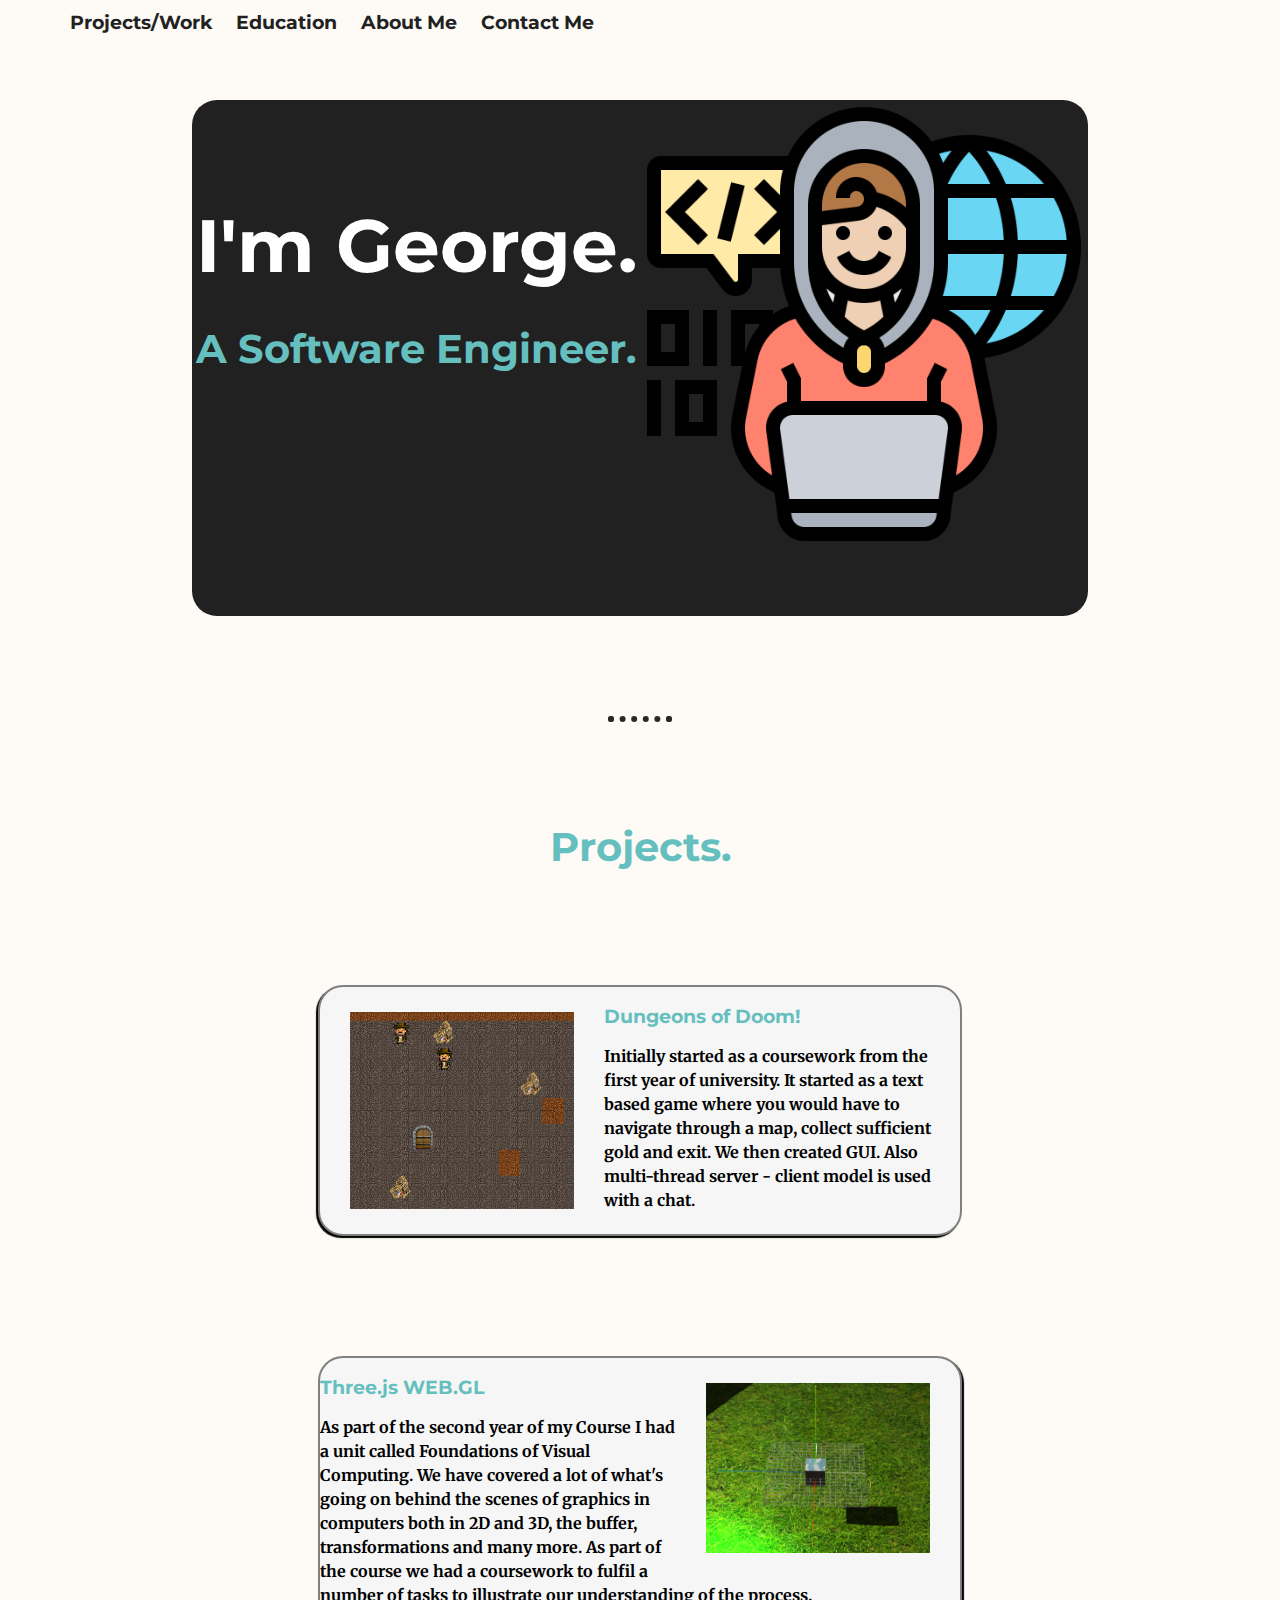
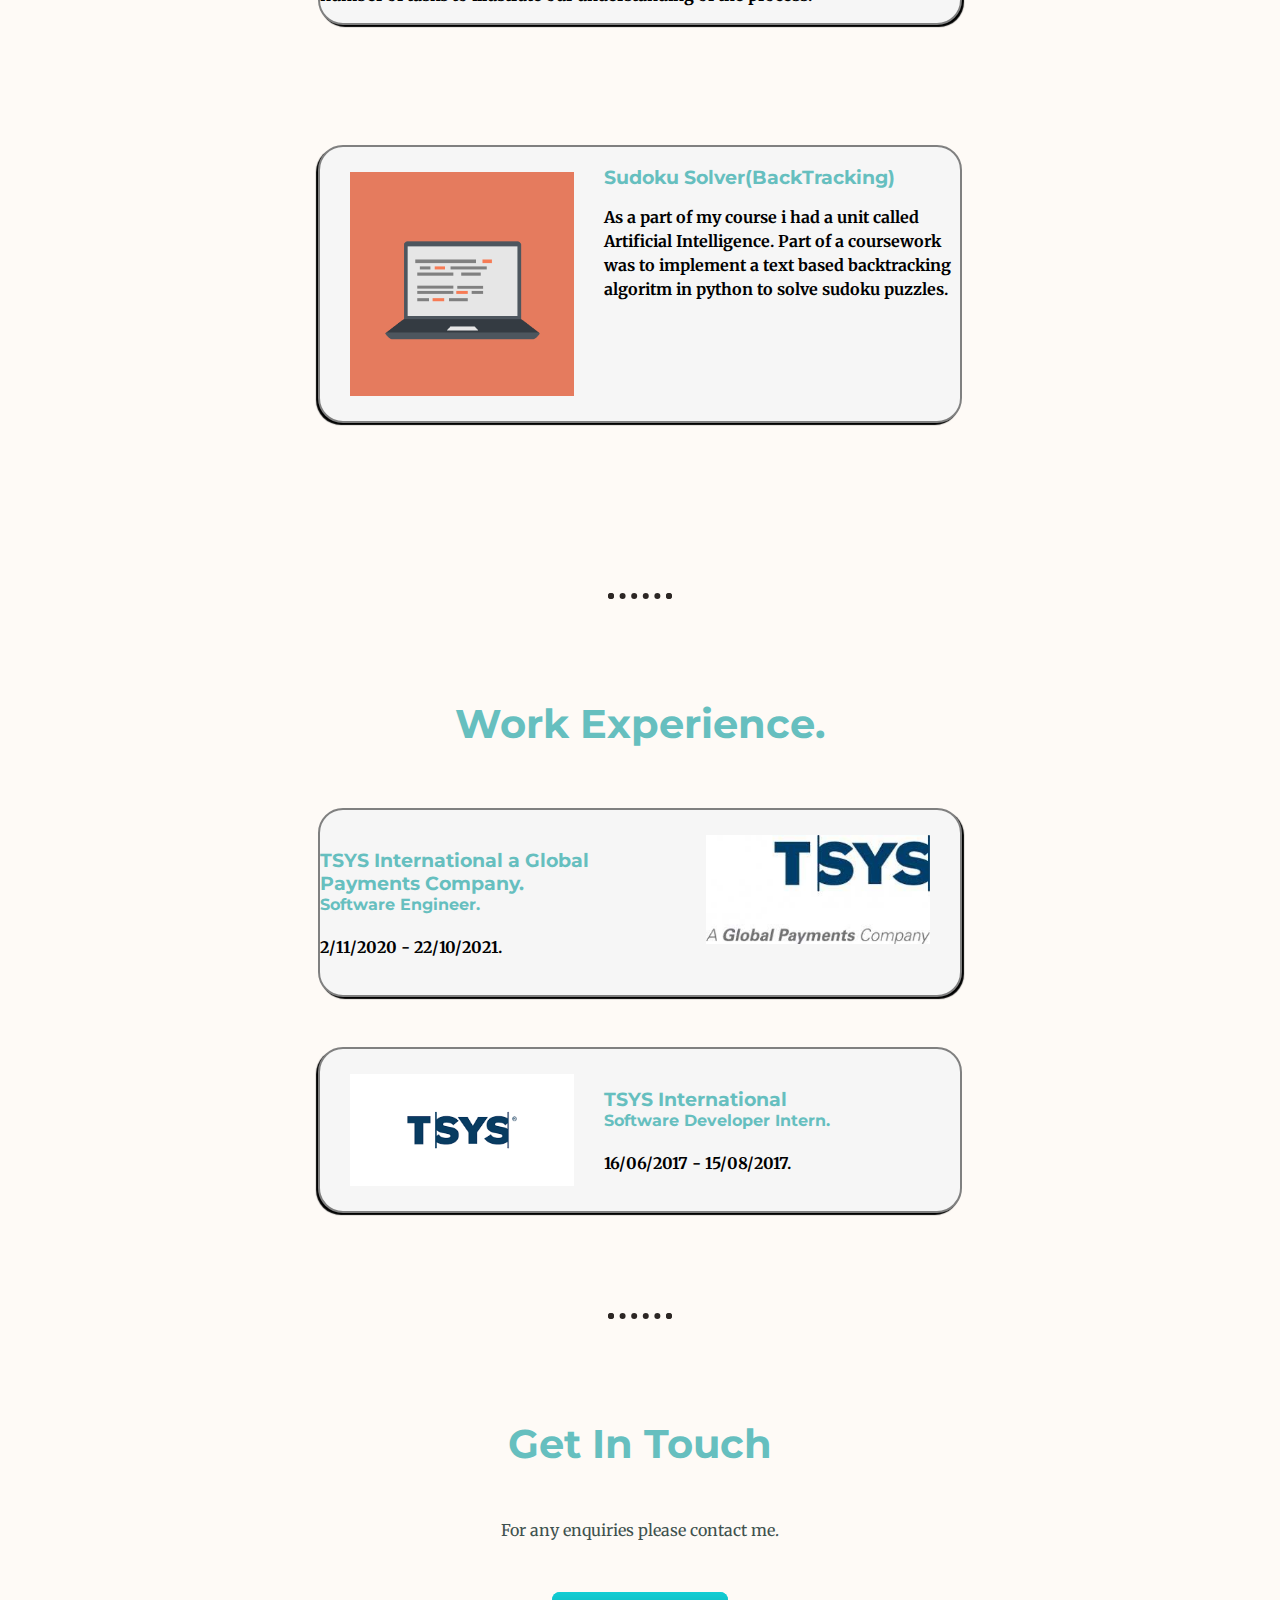
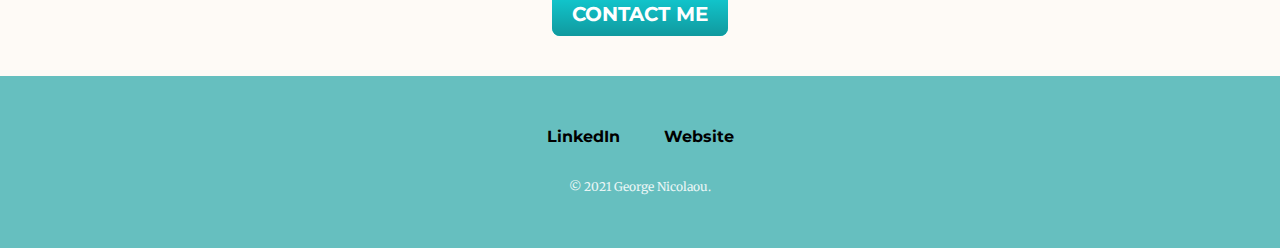
<file: index.html>
<!DOCTYPE html>
<html lang="en" dir="ltr">

<head>
  <meta charset="utf-8">
  <title>George Nicolaou</title>
  <link rel="stylesheet" href="css/styles.css">
  <link rel="icon" href="favicon.ico">
  <link rel="preconnect" href="https://fonts.googleapis.com">

  <!-- link to get fonts so that if someone doesnt have it they will get it-->
  <link href="https://fonts.googleapis.com/css2?family=Merriweather:wght@300&family=Montserrat:wght@100&family=Sacramento&display=swap" rel="stylesheet">
</head>

<body>
  <div class="navbar">
    <a class="navbar-links" href="index.html">Projects/Work</a>
    <a class="navbar-links" href="Education.html">Education</a>
    <a class="navbar-links" href="aboutme.html">About Me</a>
    <a class="navbar-links" href="contact-me.html">Contact Me</a>
  </div>
  <div class="top-container">
    <div class="title-row">


      <img class="start-img"  src="images/programing_Col.png" alt="mountain-img">
      <h1 class="name">I'm George.</h1>
      <h2>A Software Engineer.</h2>
    </div>

  </div>
  <div class="mid-container">
    <hr>

    <div class="skills">
      <h2>Projects.</h2>
      <a href="#">
      <div class="skill-row dod">
        <img class="skill1" src="images/dodGeneral.png" alt="">
        <h3 class="titles" >Dungeons of Doom!</h3>
        <p>Initially started as a coursework from the first year of university. It started as a text based game where you would have to navigate through a map, collect sufficient gold and exit. We then created GUI. Also multi-thread server - client
          model is used with a chat.</p>
      </div>
      </a>
      <a href="#">
        <div class="skill-row right">
          <img class="skill2" src="images/THREEJS.png" alt="">
          <h3>Three.js WEB.GL</h3>
          <p>As part of the second year of my Course I had a unit called Foundations of Visual Computing. We have covered a lot of what's going on behind the scenes of graphics in computers both in 2D and 3D, the buffer, transformations and many more. As part of the course we had a coursework to fulfil a number of tasks to illustrate our understanding of the process.</p>
        </div>
      </a>

      <a href="#">
        <div class="skill-row">
          <img class="skill1" src="images/computer.png" alt="">
          <h3>Sudoku Solver(BackTracking)</h3>
          <p>As a part of my course i had a unit called Artificial Intelligence. Part of a coursework was to implement a text based backtracking algoritm in python to solve sudoku puzzles.</p>
        </div>
      </a>
    </div>
    <hr>
    <div class="skills">
      <h2>Work Experience.</h2>


      <div class="skill-row right">
        <a href="#">
        <img class="skill2" src="images/TSYS.png" alt="">
        <h3>TSYS International a Global Payments Company.</h3>
        <h4> Software Engineer.</h4>
        <p>2/11/2020 - 22/10/2021.</p>
        </a>
      </div>


      <div class="skill-row">
        <a href="#">
          <img class="skill1" src="images/TSYS2.png" alt="">
          <h3>TSYS International</h3>
          <h4> Software Developer Intern.</h4>
          <p>16/06/2017 - 15/08/2017.</p>
        </a>
      </div>

    </div>
    <hr>
    <div class="contact-me">
      <h2>Get In Touch</h2>
      <p class="contact-message">For any enquiries please contact me.</p>
      <a class="btn" href="mailto:george19395@hotmail.com">CONTACT ME</a>
    </div>
  </div>


  <div class="bot-container">
    <a class="footer-link" href="https://www.linkedin.com/">LinkedIn</a>
    <!-- <a class="footer-link" href="https://twitter.com/">Twitter</a> -->
    <a class="footer-link" href="https://www.appbrewery.co/">Website</a>
    <p class="copyright">© 2021 George Nicolaou.</p>
  </div>

</body>

</html>

<!--span:inline(cant change width)   block:take whole width-->
</file>
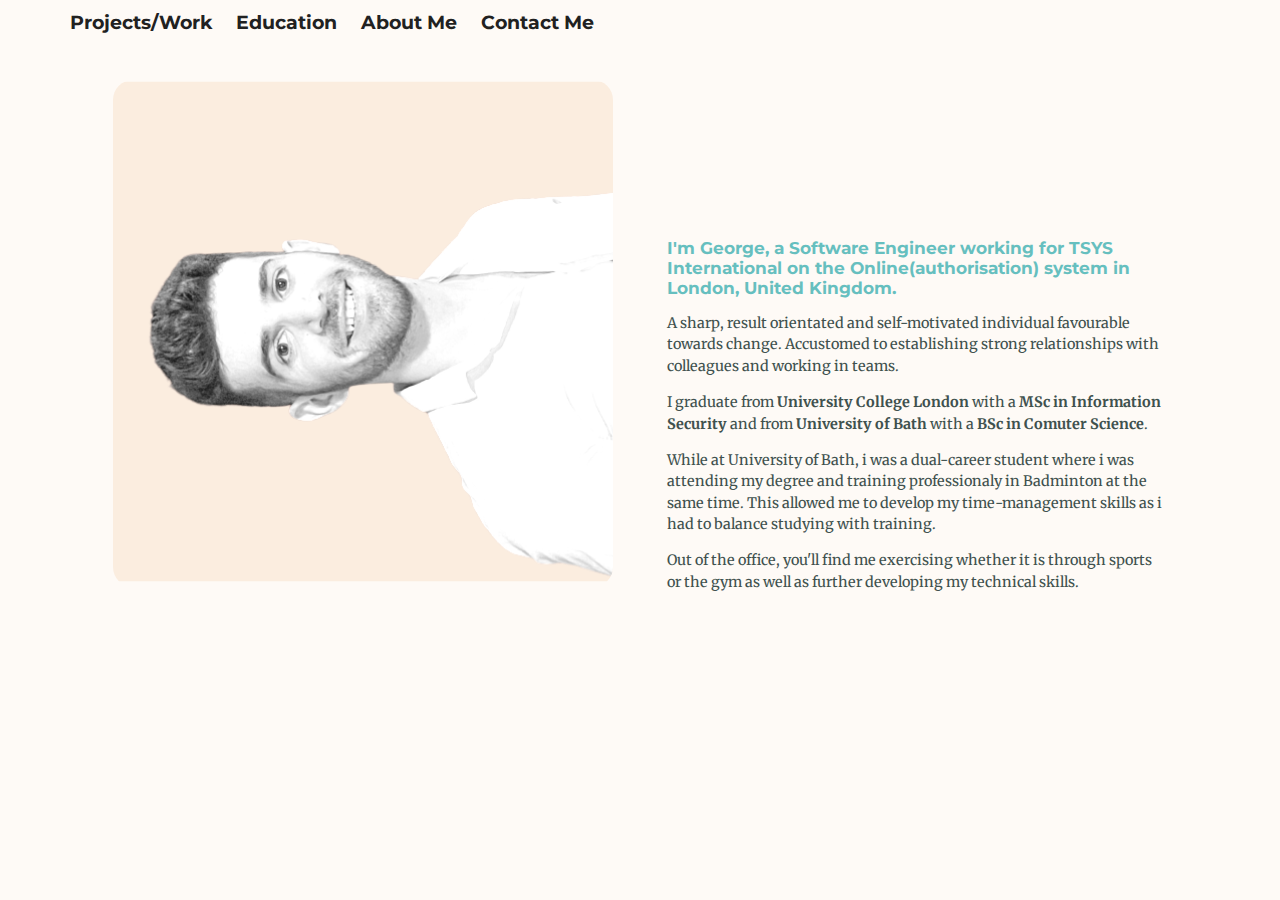
<file: aboutme.html>
<!DOCTYPE html>
<html lang="en" dir="ltr">
<head>
  <meta charset="utf-8">
  <title>George Nicolaou</title>
  <link rel="stylesheet" href="css/styles.css">
  <link rel="stylesheet" href="css/aboutme.css">
  <link rel="icon" href="favicon.ico">
  <link rel="preconnect" href="https://fonts.googleapis.com">

  <!-- link to get fonts so that if someone doesnt have it they will get it-->
  <link href="https://fonts.googleapis.com/css2?family=Merriweather:wght@300&family=Montserrat:wght@100&family=Sacramento&display=swap" rel="stylesheet">
</head>
  <body>
    <div class="navbar">
      <a class="navbar-links" href="index.html">Projects/Work</a>
      <a class="navbar-links" href="Education.html">Education</a>
      <a class="navbar-links" href="aboutme.html">About Me</a>
      <a class="navbar-links" href="contact-me.html">Contact Me</a>
    </div>

    <div class="top-container2">
      <div class="image-holder">
        <img class="my-profile" src="images/george2.png" alt="">
      </div>
      <div class="content">
        <h3>I'm George, a Software Engineer working for TSYS International on the Online(authorisation) system in London, United Kingdom.</h3>
        <p></p>
        <p>A sharp, result orientated and self-motivated individual favourable towards change. Accustomed to establishing strong relationships with colleagues and working in teams.</p>
        <p>I graduate from <strong>University College London</strong> with a <strong>MSc in Information Security</strong> and from <strong>University of Bath</strong> with a <strong>BSc in Comuter Science</strong>.</p>
        <p>While at University of Bath, i was a dual-career student where i was attending my degree and training professionaly in Badminton at the same time. This allowed me to develop my time-management skills as i had to balance studying with training.</p>
        <p>Out of the office, you'll find me exercising whether it is through sports or the gym as well as further developing my technical skills. </p>
      </div>
    </div>
  </body>
</html>
</file>
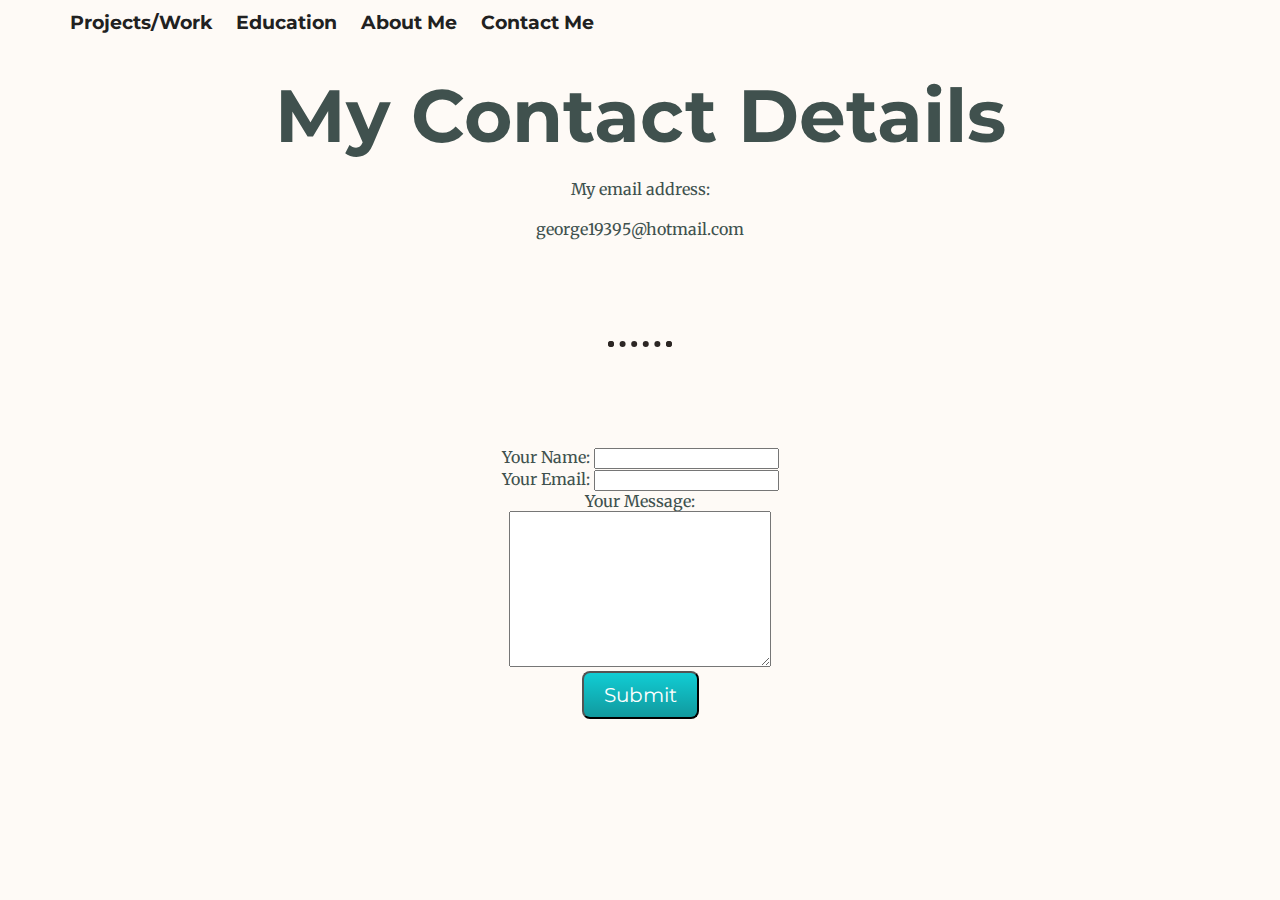
<file: contact-me.html>
<!DOCTYPE html>
<html lang="en" dir="ltr">
  <head>
    <meta charset="utf-8">
    <title>Contact Me</title>
    <link rel="stylesheet" href="css/styles.css">
    <link rel="icon" href="favicon.ico">
    <link rel="preconnect" href="https://fonts.googleapis.com">

    <!-- link to get fonts so that if someone doesnt have it they will get it-->
    <link href="https://fonts.googleapis.com/css2?family=Merriweather:wght@300&family=Montserrat:wght@100&family=Sacramento&display=swap" rel="stylesheet">


  </head>
  <body>
    <div class="navbar">
      <a class="navbar-links" href="index.html">Projects/Work</a>
      <a class="navbar-links" href="Education.html">Education</a>
      <a class="navbar-links" href="aboutme.html">About Me</a>
      <a class="navbar-links" href="contact-me.html">Contact Me</a>
    </div>
    <h1 style=Color:#40514E;padding-top:50px;>My Contact Details</h1>
    <p>My email address: </p>
    <p>george19395@hotmail.com</p>

    <hr>

    <form action="mailto:george19395@hotmail.com" method="post" enctype="text/plain">
      <label>Your Name:</label>
      <input type="text" name="YourName" value=""><br>
      <label>Your Email:</label>
      <input type="email" name="yourEmail" value=""><br>
      <label>Your Message:</label><br>
      <textarea name="yourMessage" rows="10" cols="30"></textarea><br>
      <input type="submit" class="btn" name="">
    </form>
  </body>
</html>
</file>
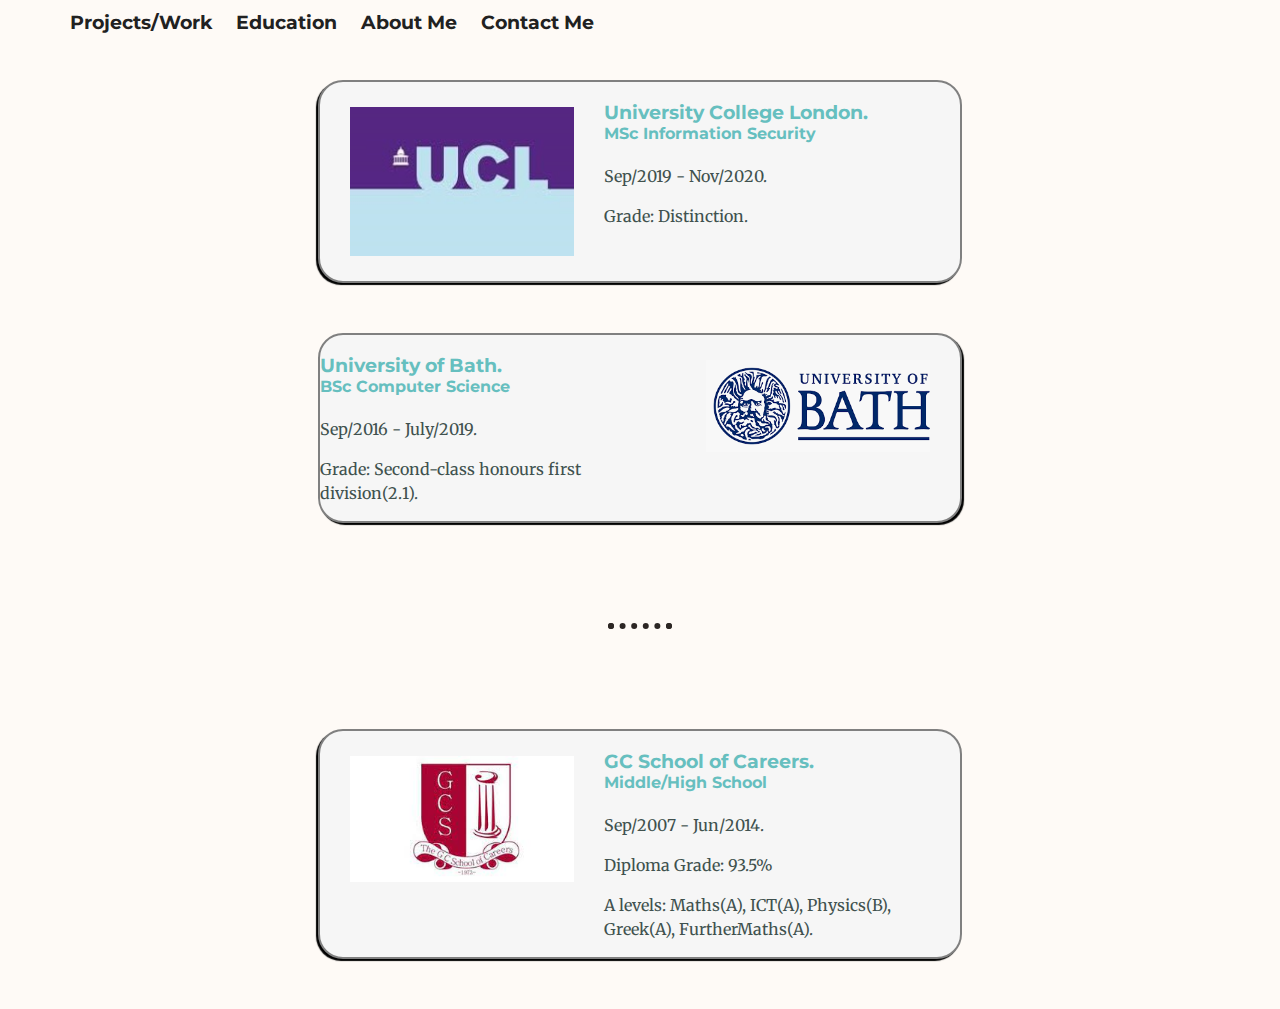
<file: Education.html>
<!DOCTYPE html>
<html lang="en" dir="ltr">
<head>
  <meta charset="utf-8">
  <title>George Nicolaou</title>
  <link rel="stylesheet" href="css/styles.css">
  <link rel="icon" href="favicon.ico">
  <link rel="preconnect" href="https://fonts.googleapis.com">

  <!-- link to get fonts so that if someone doesnt have it they will get it-->
  <link href="https://fonts.googleapis.com/css2?family=Merriweather:wght@300&family=Montserrat:wght@100&family=Sacramento&display=swap" rel="stylesheet">
</head>
  <body>
    <div class="navbar">
      <a class="navbar-links" href="index.html">Projects/Work</a>
      <a class="navbar-links" href="Education.html">Education</a>
      <a class="navbar-links" href="aboutme.html">About Me</a>
      <a class="navbar-links" href="contact-me.html">Contact Me</a>
    </div>
    <div class="University">
      <div class="skill-row">
        <img class="skill1" src="images/ucl.png" alt="">
        <h3>University College London.</h3>
        <h4>MSc Information Security</h4>
        <p>Sep/2019 - Nov/2020.</p>
        <p>Grade: Distinction. </p>
      </div>
      <div class="skill-row right">
        <img class="skill2" src="images/bath.png" alt="">
        <h3>University of Bath.</h3>
        <h4>BSc Computer Science</h4>
        <p>Sep/2016 - July/2019.</p>
        <p>Grade: Second-class honours first division(2.1). </p>
      </div>
      <hr>
      <div class="skill-row">
        <img class="skill1 school" src="images/GCS.png" alt="">
        <h3>GC School of Careers.</h3>
        <h4>Middle/High School</h4>
        <p>Sep/2007 - Jun/2014.</p>
        <p>Diploma Grade: 93.5% </p>
        <p>A levels: Maths(A), ICT(A), Physics(B), Greek(A), FurtherMaths(A).</p>
      </div>
    </div>
  </body>
</html>
</file>
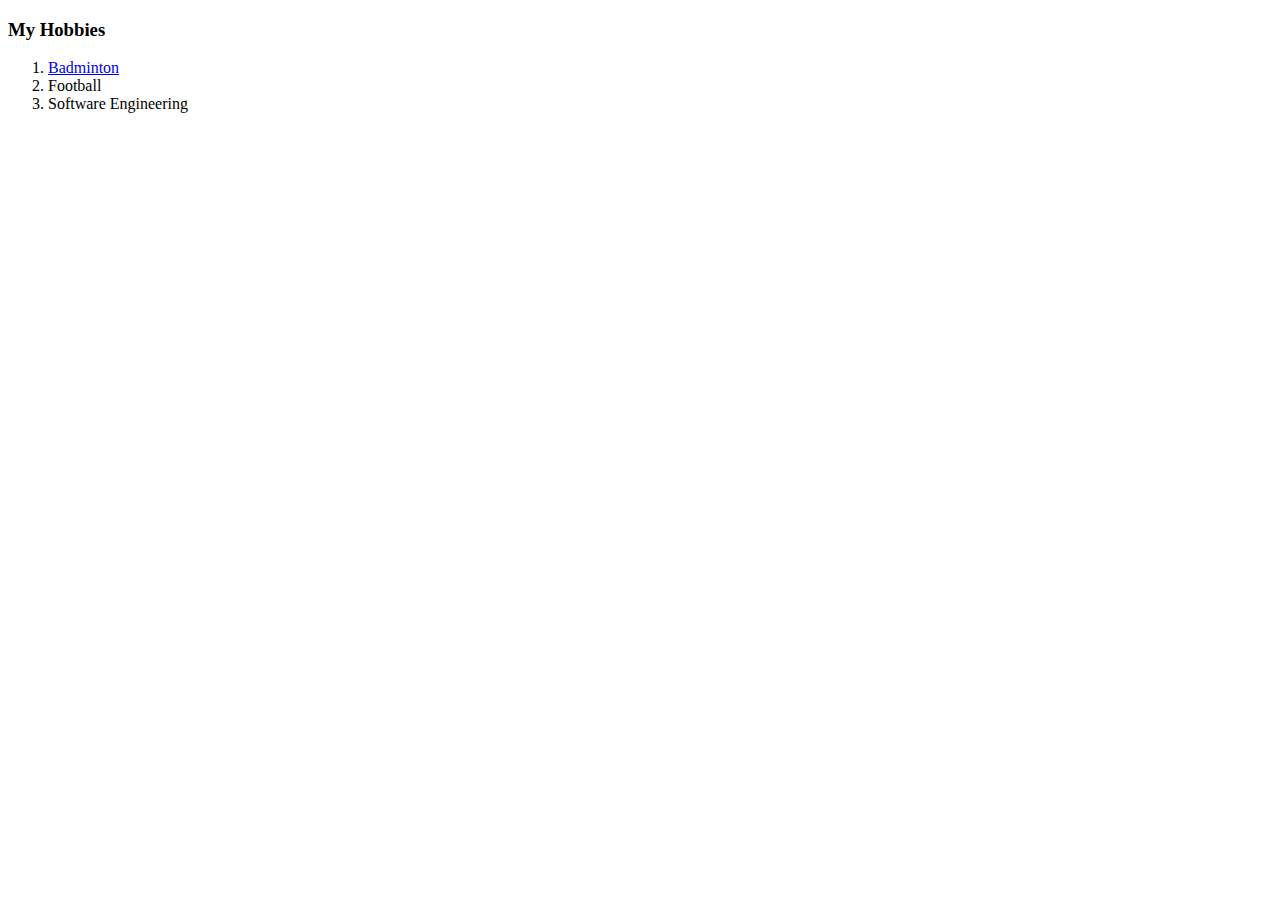
<file: hobbies.html>
<!DOCTYPE html>
<html lang="en" dir="ltr">
  <head>
    <meta charset="utf-8">
    <title>My Hobbies</title>
  </head>
  <body>
    <h3>My Hobbies</h3>
    <!-- ol is ordered list-->
    <ol>
      <li><a href="https://www.youtube.com/results?search_query=george+nicolaou+badminton">Badminton</a></li>
      <li>Football</li>
      <li>Software Engineering</li>
    </ol>
  </body>
</html>
</file>
<file: css/styles.css>
/*use block model to style website*/
/*padding inside the elemets*/
/*margin outside the element*/

/*3 types of displays inline(fixed width same line)
block: different line custome width
inline-block:best of both worlds
None: gets rid of element
*/

/* 4 positions
1.Static: keep position as normal
2.Relative : adding a margin relative to its current position.

    top bottom left right to move element(it doesn't affect oother objects so it can move on top of other elemnent)
    margins work from previous postion of object***********(relative of where it would be displayed)
3.Absolute: adding a margin to its parent

    we position element relative to its parent
 if we do right:30px then it is going to move 30px from the right of parent
4.fixed: fixed if scroll it will stay at the top


*/


/*used to remove default css settings*/
body{
  color:#40514E;
  background-color:#fefaf6;
  margin:0;
  text-align: center; /* text-align needs to be defined in parent container*/
  font-family: "Merriweather",serif;
}

h1{
  /* color:#66BFBF; */
  color:white;
  font-size: 4.626rem; /* 100% = 16px = 1em  (px are static) em and % font size declared in parent is added,(rem ingonres parents value)*/
  margin:20px auto 0 auto;
  /* font-family: 'Sacramento',cursive; */
  font-family: 'Montserrat', sans-serif;
  font-weight: bold;

}

h2{
  color:#66BFBF;
  font-family: 'Montserrat', sans-serif;
  font-size:2.5rem;
  padding-bottom: 10px;
  /* font-family: 'Merriweather', serif; */
}
h3{
  color:#66BFBF;
  font-family: 'Montserrat', sans-serif;
  weight:bold;
  margin-bottom:0;
}

h4{
  color:#66BFBF;
  font-family: 'Montserrat', sans-serif;
  /* font-size:1.5rem; */
  margin-top:0px;

}

p{
  font-family: "Merriweather",serif;
  line-height: 1.5;
}

hr{
  /* border:dotted #EAF6F6 6px; */
  border:dotted #2C2624 6px;
  border-bottom: none;
  width:4%;
  margin:100px auto;


}

a{
  /* color:#11999E; */
  color:black;
  font-family: 'Montserrat', sans-serif;
  margin:10px 20px;
  text-decoration:none;
  font-weight: bold;
}

a:hover{
  /* color:#EAF6F6; */
  color:#11999E;
}


.top-container{
  margin:100px auto;
  /* background-color:black; */
  /* background-color:#EAF6F6; */
  position: relative;

  z-index: 1;



  /* margin-top:100px; */
}
.name{
  padding-top:100px;
}
.title-row{

  width:70%;
  /* background-color:#EAF6F6; */
  background-color:#212121;
  margin:0 auto;
  /* padding-top: 50px; */
  padding-bottom:200px;
  border-radius:25px;
}
.start-img{
  /* position: relative; */
  width:50%;
  height:auto;
  float:right;
  /* margin:auto 0 auto 0; */
}

.mid-container{
  margin: 50px 0;
}

.bot-container{
  background-color: #66BFBF;
  padding:50px 0 20px;

}
.soft{
  text-decoration: underline;
}

.skill-row{

  /* background-color:#EAF6F6; */
  background-color:#F6F6F6;
  position:relative;
  overflow:hidden;
  width:40rem;
  margin:50px auto 50px auto;
  text-align: left;
  box-shadow: -2px 2px 1px black;
  border-radius:25px;
  border:2px solid grey;
  /* border-radius: 10px; */

}
.right{
  box-shadow: 2px 2px 1px black;
}
.skill1{
  position:inline-block;
  margin-top:25px;
  width:35%;
  height:35%;
  float:left; /* makes text wrap around to the right*/ /*if you use clear:left then it clears wrapping and wont warp*/
  margin-right:30px;
  margin-left:30px;
  margin-bottom: 25px;
  /* box-shadow: -1px 1px 1px grey; */
}
/* p{ if u do this it wont wrap to the right float vs clear
  clear:right;
} */
.skill2{
  margin-top:25px;
  width:35%;
  height:35%;
  float:right;
  margin-left:30px;
  margin-right:30px;
  margin-bottom: 25px;
  /* box-shadow: 1px 1px 1px grey; */
}

.Intro{
  /* width:30%; */
  margin: auto;
}

.contact-message{
  width:40%;
  margin:40px auto 60px;
}

.btn {
  background: #11cdd4;
  background-image: -webkit-linear-gradient(top, #11cdd4, #11999e);
  background-image: -moz-linear-gradient(top, #11cdd4, #11999e);
  background-image: -ms-linear-gradient(top, #11cdd4, #11999e);
  background-image: -o-linear-gradient(top, #11cdd4, #11999e);
  background-image: linear-gradient(to bottom, #11cdd4, #11999e);
  -webkit-border-radius: 8;
  -moz-border-radius: 8;
  border-radius: 8px;
  font-family: 'Montserrat', sans-serif;
  color: #ffffff;
  font-size: 20px;
  padding: 10px 20px 10px 20px;
  text-decoration: none;
}

.btn:hover {
  background: #30e3cb;
  background-image: -webkit-linear-gradient(top, #30e3cb, #2bc4ad);
  background-image: -moz-linear-gradient(top, #30e3cb, #2bc4ad);
  background-image: -ms-linear-gradient(top, #30e3cb, #2bc4ad);
  background-image: -o-linear-gradient(top, #30e3cb, #2bc4ad);
  background-image: linear-gradient(to bottom, #30e3cb, #2bc4ad);
  text-decoration: none;
}

.copyright{
  color:#EAF6F6;
  font-size: 0.75rem;
  padding:20px 0;
}

.navbar{
  position:relative;
  background-color: #fefaf6;
  position:fixed;
  width:100%;
  height:3rem;
  z-index:2;
  padding-left: 10px;
  top:0;
  text-align: left;
  margin-left: 50px;


}


.navbar-links{
  position: relative;
  top:10px;
  /* color:#66BFBF; */
  color:#212121;
  font-size: 1.2rem;
  margin:auto 10px;
  font-weight: bold;
  float:none;
  display:inline-block;


}
.navbar-links:hover{
  color:red;
  positon:relative;
}


/* Education */
.University{
  padding-top: 30px;
  margin-bottom:50px;
}

.postgrad{
  position:relative;
  width:50%;
  margin:50px auto 0 auto;
  height:7rem;
}
.ucl{
  width:100px;
  height:100px;
  position:absolute;
  left:0;
  float:left;
}
.school{
  margin-bottom:50px;
}

@media only screen and (max-width: 500px) {

  h1{
    font-size:2rem;
  }
  h2{
    font-size:1.5rem;
  }
}
@media only screen and (max-width: 990px) {
  .start-img{
    float:none;
  }
  .name{
    padding-top:0;
  }
  .title-row{
    padding-bottom: 0;
  }
}
@media only screen and (min-width: 1500px) {
  .title-row{
    padding-bottom:20%;
  }

}

@media only screen and (max-width: 650px) {
  .skill-row{
    width:80%;
    height:55%;
  }
  .navbar{
    font-size:50%;
  }
}
</file>
<file: css/aboutme.css>
.top-container2{
  position: relative;
  padding: 5em 0 3em;
  max-width: 1400px;
  width: 90%;
  margin: 0 auto;
  display: block;
  overflow: hidden;
  /* min-width:50%; */
}
.image-holder{
    text-align:center;
    position: relative;
    /* float:left; */
    overflow:hidden;
    width:500px;
    height:auto;
    /* bottom:120px; */
    display:inline-block;
    overflow: hidden;
    border-radius: 20px;

}
.my-profile{
  position: relative;
  width:100%;
  height:auto;
  transform:rotate(-90deg);
  background-color:#fbeddf;
}
.content{
    display:inline-block;
    position: relative;
    width:500px;
    margin-left:50px;
    text-align:left;
    font-size:0.90rem;
    /* margin-top:50px; */
}
</file>
